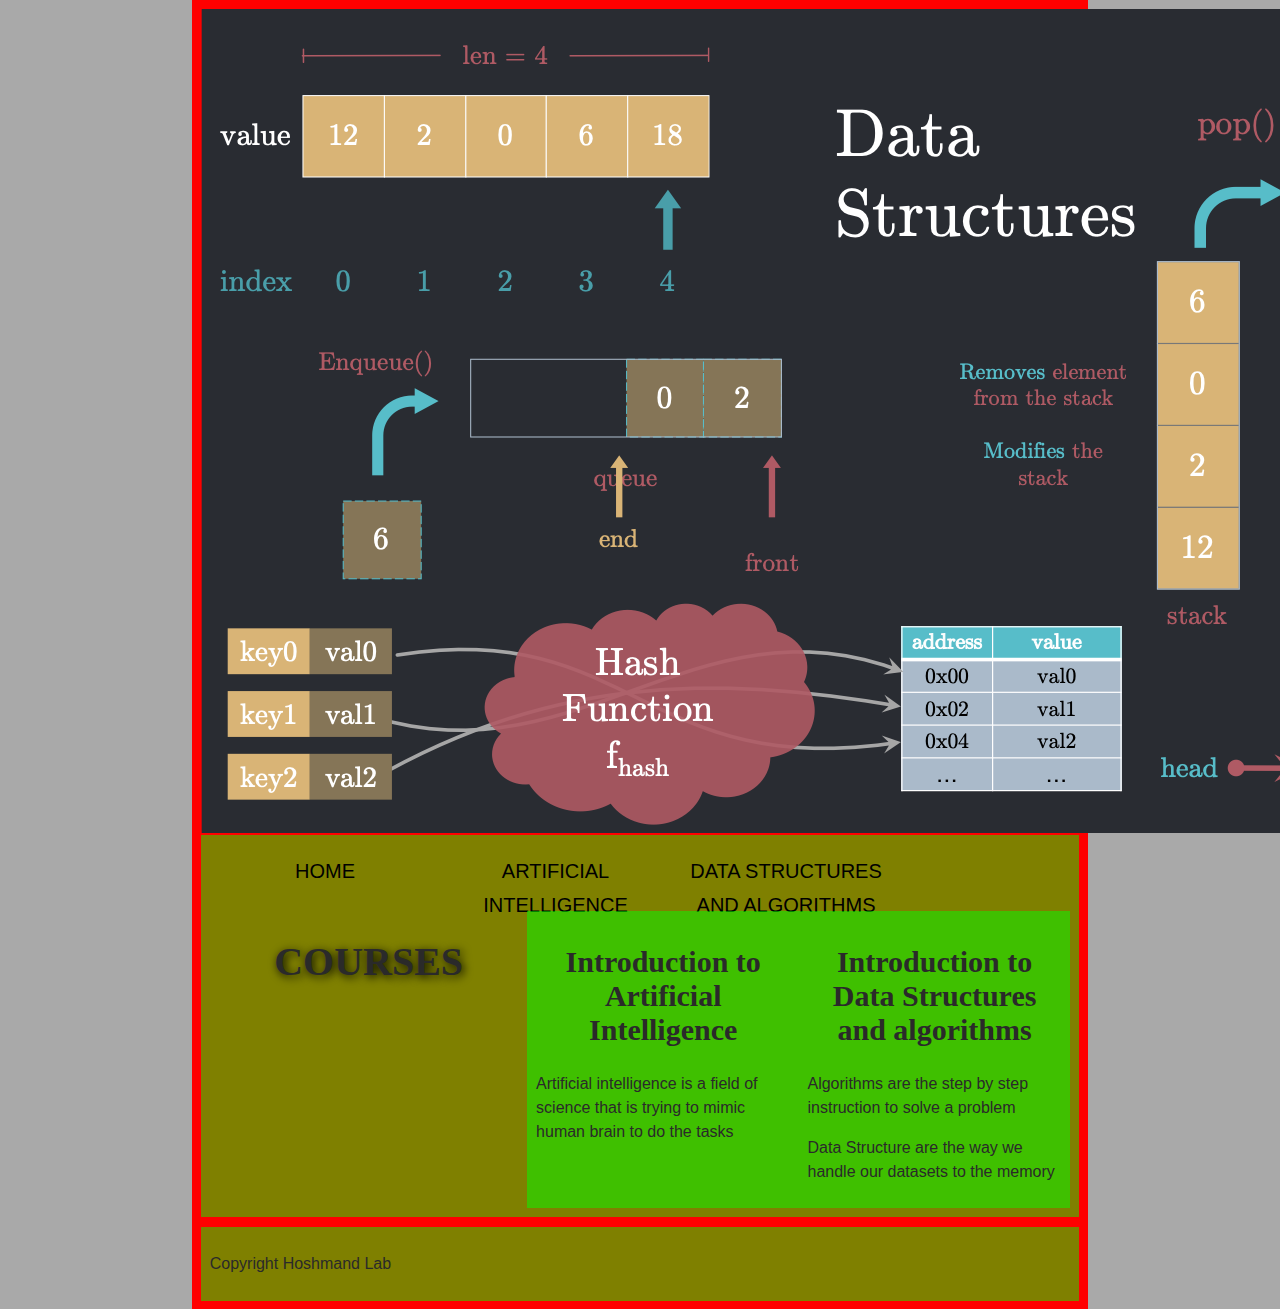
<file: blog.html>
<!DOCTYPE html>
<html>
    <head>
        <title>Artificial Intelligence</title>
        <link rel="stylesheet" href="style.css" />
        <link href="https://cdn.jsdelivr.net/npm/bootstrap@5.0.2/dist/css/bootstrap.min.css" rel="stylesheet" integrity="sha384-EVSTQN3/azprG1Anm3QDgpJLIm9Nao0Yz1ztcQTwFspd3yD65VohhpuuCOmLASjC" crossorigin="anonymous">
        <meta property="og:title" content="our courses">
        <meta property="og:type" content="website">
        <meta property="og:image" content="algo.png">
        <meta property="og:url" content="https://hoshmand">
        <meta property="og:description" content="Hoshmand lab provides you free education">
        <meta property="og:site_title" content="Hoshmand Lab">
        <meta property="og:lcoale" content="en_US">
    </head>
    <body>
        <div class="container-fluid">
        <head>
            <meta name = "viewport" content="width=device-width,initial-scale=1">
            <meta name="author" content="Lotfullah Andishmand">
            <img src="algo.png" class="img-fluid img-thumbnail">
            </head>
        </head>
    
            <nav class="navbar navbar-light bg-light">
                <div class="container-fluid">
                <ul>
                    <li><a href="home.html" class="navbar-brand">Home</a></li>
                    <li><a href="AI.html"  class="navbar-brand">Artificial Intelligence</a></li>
                    <li><a href="DSA.html"  class="navbar-brand">Data Structures and Algorithms</a></li>
                </ul>
                </div>

            </nav>
        <main class="col-lg col-12">
            <h1>Courses</h1>
                <article>
                    <h2>Introduction to Artificial Intelligence</h2>
                    <p>Artificial intelligence is a field of science that is trying to mimic human brain to do the tasks</p>
                </article>
                <article>
                    <h2>Introduction to Data Structures and algorithms</h2>
                    <p>Algorithms are the step by step instruction to solve a problem</p>
                    <p>Data Structure are the way we handle our datasets to the memory</p>
                </article>
        </main>
        </>
        <script src="https://cdn.jsdelivr.net/npm/bootstrap@5.0.2/dist/js/bootstrap.bundle.min.js" integrity="sha384-MrcW6ZMFYlzcLA8Nl+NtUVF0sA7MsXsP1UyJoMp4YLEuNSfAP+JcXn/tWtIaxVXM" crossorigin="anonymous"></script>
        <footer>
            <p>Copyright Hoshmand Lab</p>
        </footer>
    </body>
</html>
</file>
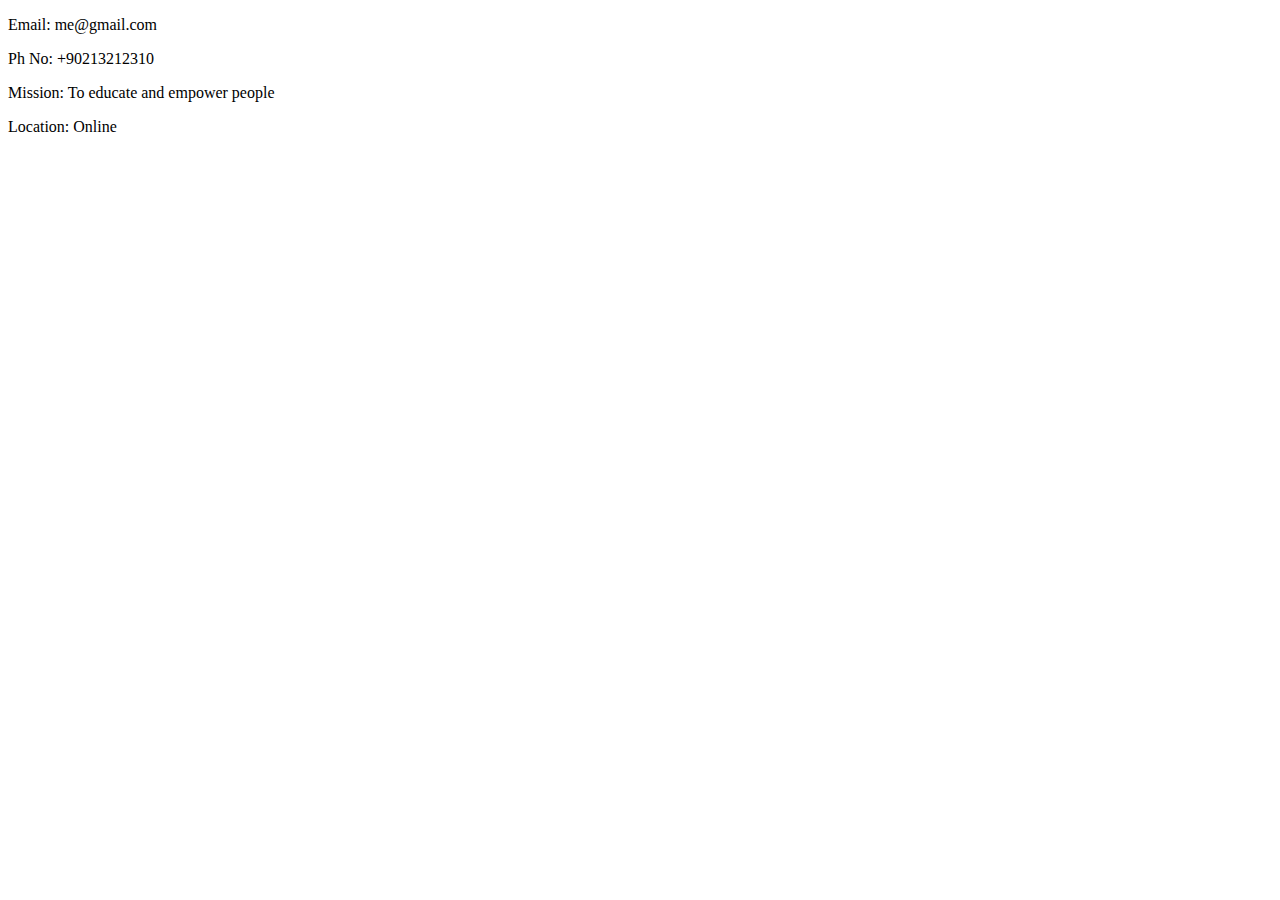
<file: contact.html>
<!DOCTYPE html>
<html lang="en">
  <head>
    <meta charset="UTF-8" />
    <meta http-equiv="X-UA-Compatible" content="IE=edge" />
    <meta name="viewport" content="width=device-width, initial-scale=1.0" />
    <title>Document</title>
  </head>
  <body>
    <p>Email: me@gmail.com</p>
    <p>Ph No: +90213212310</p>

    <p>Mission: To educate and empower people</p>

    <p>Location: Online</p>
  </body>
</html>
</file>
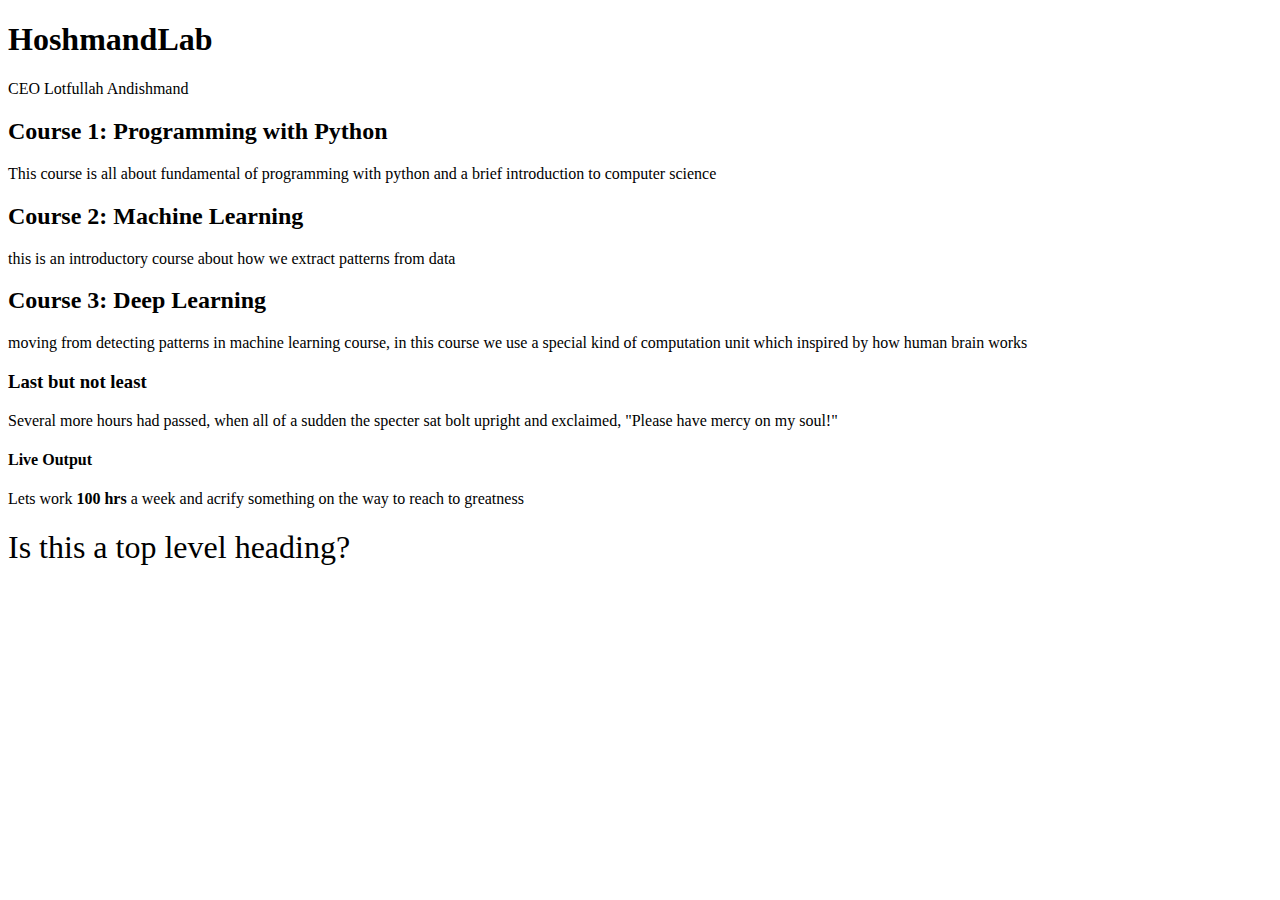
<file: courses.html>
<!DOCTYPE html>
<html lang="en">
  <head>
    <meta charset="UTF-8" />
    <meta http-equiv="X-UA-Compatible" content="IE=edge" />
    <meta name="viewport" content="width=device-width, initial-scale=1.0" />
    <title>Document</title>
  </head>
  <body>
    <h1>HoshmandLab</h1>

    <p>CEO Lotfullah Andishmand</p>

    <h2>Course 1: Programming with Python</h2>

    <p>
      This course is all about fundamental of programming with python and a
      brief introduction to computer science
    </p>

    <h2>Course 2: Machine Learning</h2>

    <p>
      this is an introductory course about how we extract patterns from data
    </p>
    <h2>Course 3: Deep Learning</h2>

    <p>
      moving from detecting patterns in machine learning course, in this course
      we use a special kind of computation unit which inspired by how human
      brain works
    </p>

    <h3>Last but not least</h3>

    <p>
      Several more hours had passed, when all of a sudden the specter sat bolt
      upright and exclaimed, "Please have mercy on my soul!"
    </p>

    <h4>Live Output</h4>
    <p>
      Lets work <strong>100 hrs</strong> a week and acrify something on the way
      to reach to greatness
      <span style="font-size: 32px; margin: 21px 0; display: block"
        >Is this a top level heading?</span
      >
    </p>
  </body>
</html>
</file>
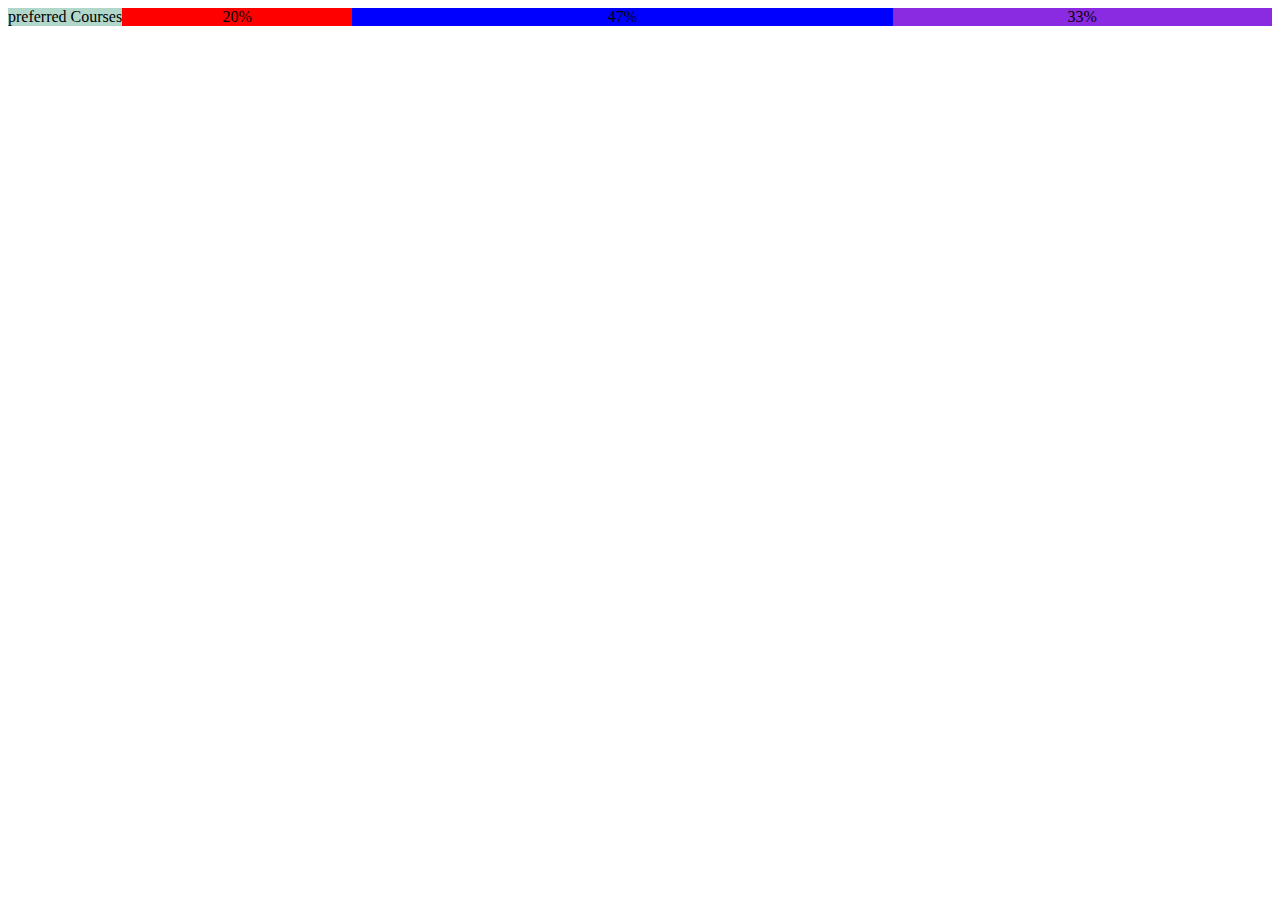
<file: flex_chart.html>
<!DOCTYPE >
<html>
    <head>
        <title>Chart</title>
        <link rel="stylesheet" href="style_flex_chart.css">
    </head>
    <body>
        <div class="row">
            <div class="label">preferred Courses</div>
            <div class="container">
                    <div class="course AI" style="flex-basis: 20%">20%</div>
                    <div class="course ML" style="flex-basis: 47%;">47%</div>
                    <div class="course DSA" style="flex-basis: 33%;">33%</div>
                </div>
        </div>
    </body>
</html>
</file>
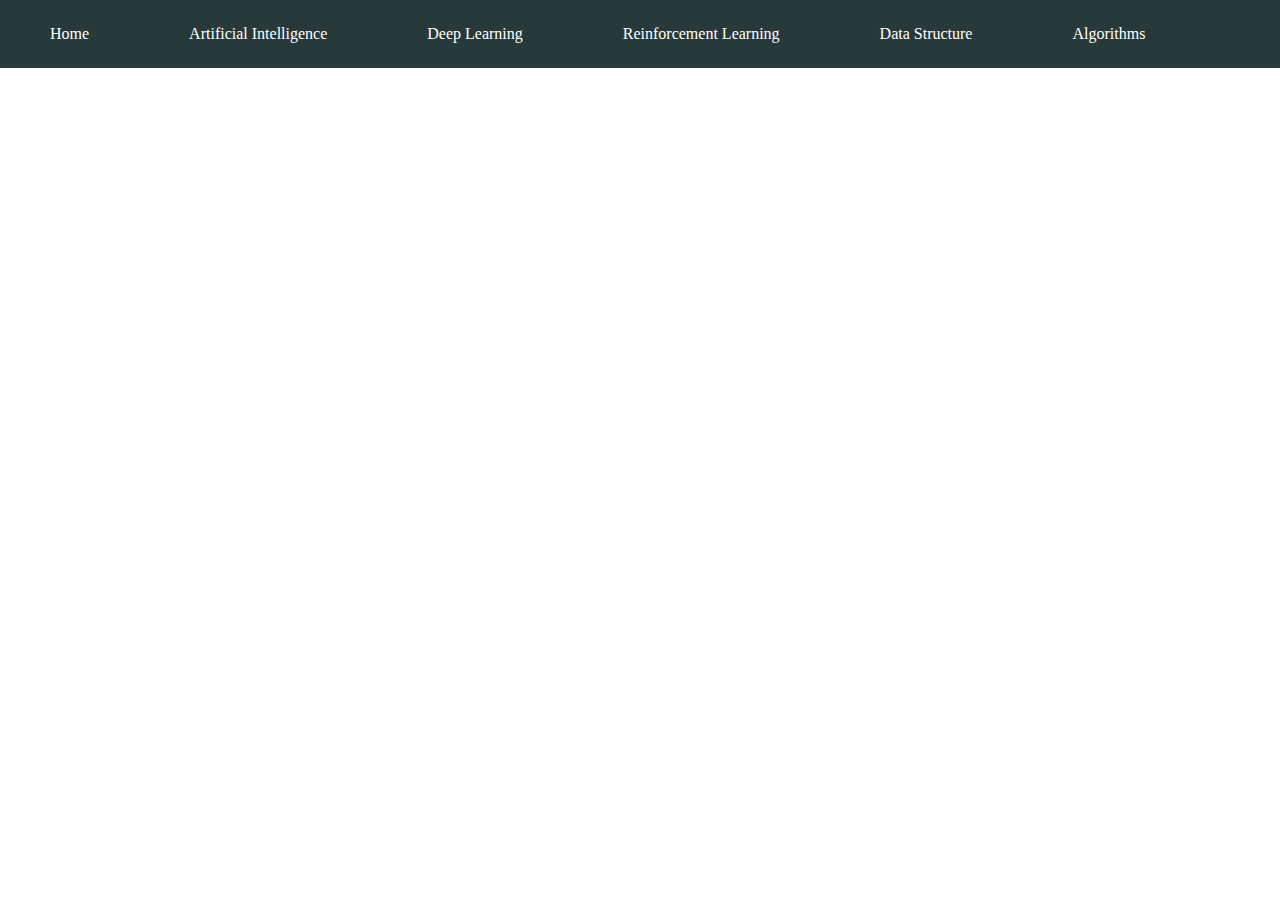
<file: flex_nav.html>
<!DOCTYPE >
<html>
    <head>
        <link rel="stylesheet" href="style_nav.css">
    </head>
    <body>
        <ul class="container">
            <li><a href="#">Home</a></li>
            <li><a href="#">Artificial Intelligence</a></li>
            <li><a href="#">Deep Learning</a></li>
            <li><a href="#">Reinforcement Learning</a></li>
            <li><a href="#">Data Structure</a></li>
            <li><a href="#">Algorithms</a></li>
        </ul>
    </body>
</html>
</file>
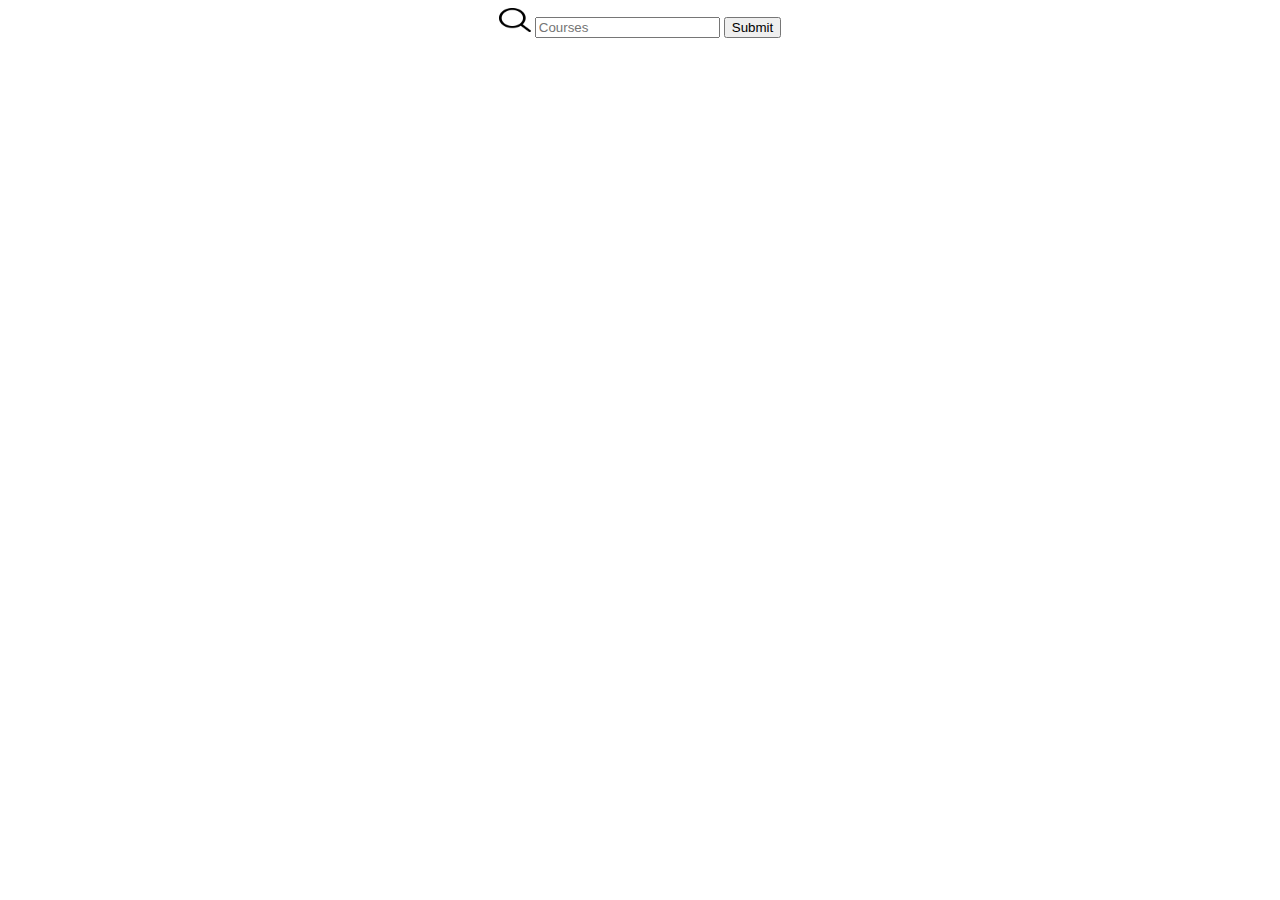
<file: flex_search.html>
<!DOCTYPE >
<html>
    <head>
        <link rel="stylesheet" href="styles.css">
    </head>
    <body>
    <div class="container">
        <img src="search.png" class="icon" style="width: 32px; height:24px">
        <input type="search-box" class="search_box" width="" height="" placeholder="Courses">
        <input type="submit" class="submit_button" name="submit">
    </div>
    </body>
</html>
</file>
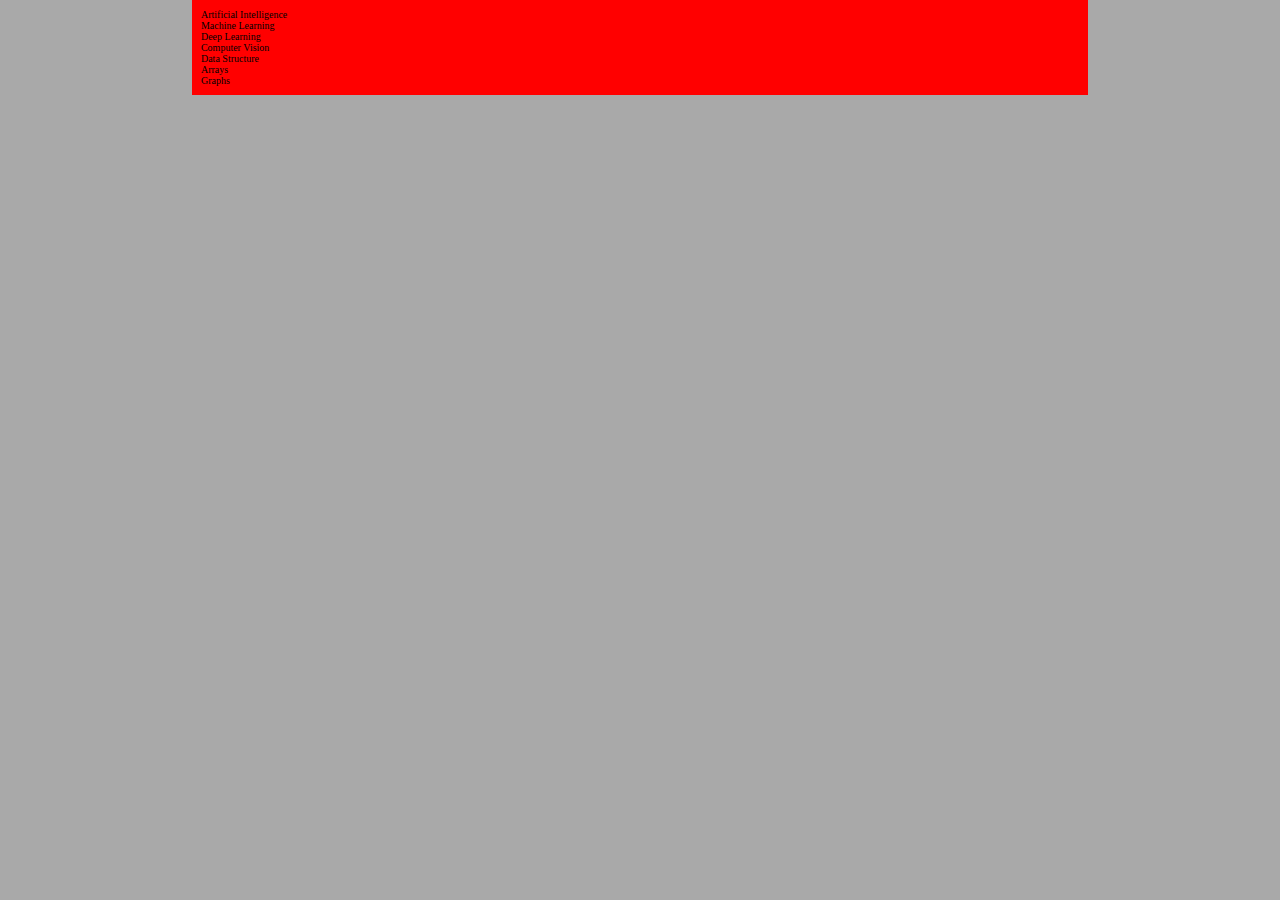
<file: flexes.html>
<!DOCTYPE >
<html>
    <head>
        <Title>Flexes</Title>
    </head>
    <link rel="stylesheet" href="style.css">
</html>

<body>
  <div class="flex-container">
    <div class="box box1">  Artificial Intelligence</div>
    <div class="box box2">  Machine Learning</div>
    <div class="box box3">  Deep Learning</div>
    <div class="box box4">  Computer Vision</div>
    <div class="box box5">  Data Structure</div>
    <div class="box box6">  Arrays</div>
    <div class="box box7">  Graphs</div>
  </div>
</body>
</file>
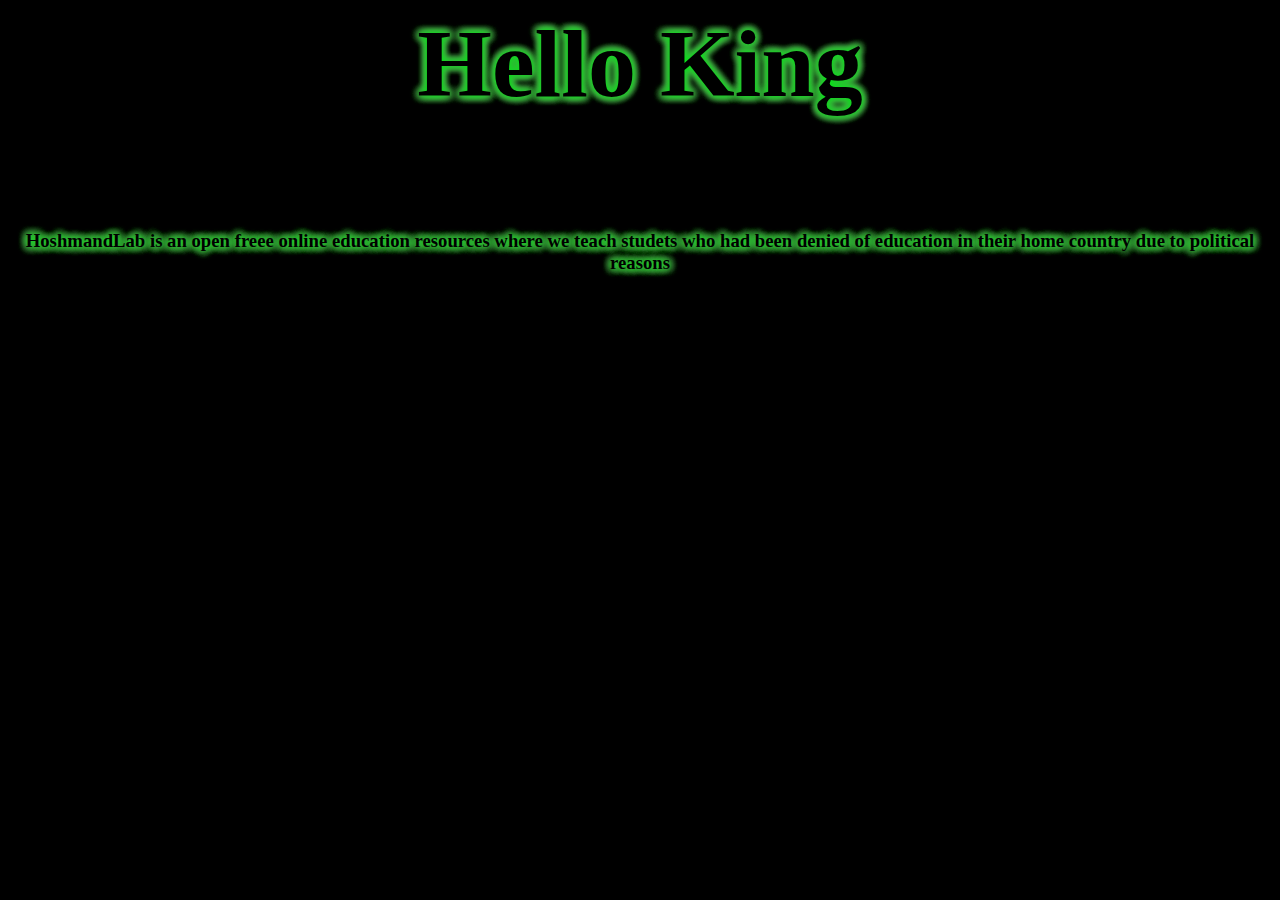
<file: text_affects.html>
<!DOCTYPE >
<html>
    <head>
    </head>
    <body>
        <style>
            body{
                background-color: rgb(205, 156, 156);
            }
            /* }
            .hello{
                writing-mode: vertical-lr;
            }

            .text{
                overflow: hidden;
                white-space: nowrap;
                text-overflow: clip;
                word-wrap: break-word;
            }
            .text:hover{
                overflow: visible;
            }
            
            h2{
                width:90px;
                word-wrap: break-word;
                color: red;
                background-color: rgb(11, 207, 207);
                text-overflow:ellipsis;
                border: 5px rgb(13, 109, 13);
            } */

            h1{
                text-shadow: 0 0 9px rgb(0, 255, 17),
                0 0 9px rgb(15, 143, 36),
                0 0 9px rgb(127, 127, 127),
                0 0 9px rgb(34, 255, 0),
                0 0 9px rgb(189, 168, 168),
                0 0 9px rgb(13, 239, 73),
               0 0 9px rgb(158, 124, 124);
               text-align: center;
               font-size: 6em;
               text-transform: capitalize;
            }

            h3{
                text-shadow: 0 0 9px rgb(0, 255, 17),
                0 0 9px rgb(15, 143, 36),
                0 0 9px rgb(127, 127, 127),
                0 0 9px rgb(34, 255, 0),
                0 0 9px rgb(189, 168, 168),
                0 0 9px rgb(13, 239, 73),
               0 0 9px rgb(158, 124, 124);
               text-align: center
            }

            body{
                background-color: rgb(0, 0, 0);
                font-family: "Papyrus";
      
            }

        </style>
            <h1>hello King</h1>
            <div class="text">
            <h2 class="lab"> class="lab">Our lab is one of the best free education lab</h2>
            <h3>HoshmandLab is an open freee online education resources where we teach studets who had been denied of education in their home country due to political reasons</h3>
            </div>
        </body>
</html>
</file>
<file: style.css>
/* || General setup */

html, body {
  margin: 0;
  padding: 0;
}

html {
  font-size: 10px;
  background-color: #a9a9a9;
}

body {
  width: 70%;
  min-width: 800px;
  margin: 0 auto;
}

/* || typography */

h1, h2, h3 {
  font-family: 'Cinzel Decorative', cursive;
  color: #2a2a2a;
}

p, input, li {
  font-family: 'Roboto Condensed', sans-serif;
  color: #2a2a2a;
}

h1 {
  font-size: 4rem;
  text-align: center;
  text-shadow: 2px 2px 10px black;
}

h2 {
  font-size: 3rem;
  text-align: center;
}

h3 {
  font-size: 2.2rem;
}

p, li {
  font-size: 1.6rem;
  line-height: 1.5;
}

/* || header layout */

header {
  margin-bottom: 10px;
  display: flex;
  flex-flow: row wrap;
}

body > * {
  background-color: red;
  padding: 1%;
}

main, header, nav, article, aside, footer, section {
  background-color: rgba(0,255,0,0.5);
  padding: 1%;
}

h1 {
  flex: 5;
  text-transform: uppercase;
}

header img {
  display: block;
  height: 60px;
  padding-top: 20.15px;
}

nav {
  height: 50px;
  flex: 100%;
  display: flex;
}

nav ul {
  padding: 0;
  list-style-type: none;
  flex: 2;
  display: flex;
}

nav li {
  display: inline;
  text-align: center;
  flex: 1;
}

nav a, nav span {
  display: inline-block;
  font-size: 2rem;
  height: 3rem;
  line-height: 1.7;
  text-transform: uppercase;
  text-decoration: none;
  color: black;

}

/* || main layout */

main {
  display: flex;
}

article, section {
  flex: 4;
}

aside {
  flex: 1;
  margin-left: 10px;
  padding: 1%;
}

aside a {
  display: block;
  float: left;
  width: 50%;
}

aside img {
  max-width: 100%;
}

footer {
  margin-top: 10px;
}
</file>
<file: style_flex_chart.css>
.row{
    display: flex;
    align-items: stretch;
    background-color: rgb(177, 214, 202);

}


.row .label{
    flex: 0 0 auto;
}

.row .container{
    display: flex;
    justify-content: flex-end;
    flex: 1 1 auto;

}

.row .course{
    display: flex;
    justify-content: center;
    align-items: center;

}

.row .AI{
    background-color: red;
}
.row .ML{
    background-color: blue;
}

.row .DSA{
    background-color: blueviolet;
}
</file>
<file: style_nav.css>
*{
    margin: 0;
    padding:0;
}

.container{
    background-color: rgb(39, 57, 57);
    display: flex;
    flex-flow: wrap;
    justify-content: stretch;
}

.container li{
    list-style-type: none;
}

.container a{
    display: inline-block;
    padding:25px;
    margin: 0 25px;
    text-align: center;
    text-decoration: none;
    color: white
}

.container a:hover{
    background-color: azure;
}
</file>
<file: styles.css>
img {
  align-items: center;
  align-content: center;
}

body {
  align-items: center;
  text-align: center;
}

h1 {
  color: green;
}

.h4 {
  color: red;
}
</file>
